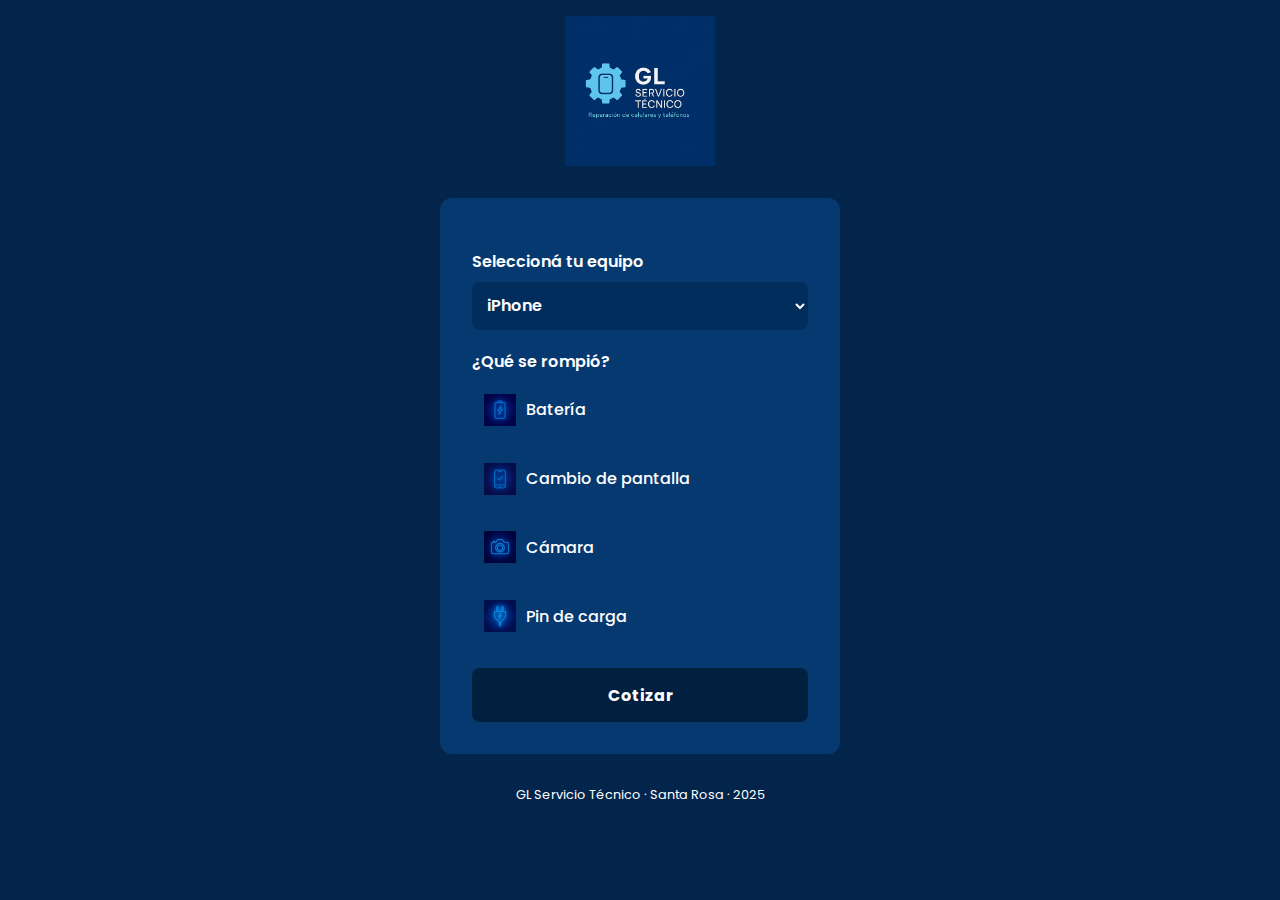
<file: index.html>
<!DOCTYPE html>
<html lang="es">
<head>
  <meta charset="UTF-8" />
  <meta name="viewport" content="width=device-width, initial-scale=1.0" />
  <title>GL Servicio Técnico</title>
  <link rel="stylesheet" href="estilos.css" />
  <link href="https://fonts.googleapis.com/css2?family=Poppins:wght@400;600&display=swap" rel="stylesheet" />
</head>
<body>
  <header>
    <img src="img/logo.png" alt="Logo GL" class="logo-solo" />
  </header>

  <main>
    <section class="formulario">
      <label for="marca">Seleccioná tu equipo</label>
      <select id="marca">
        <option value="iPhone">iPhone</option>
        <option value="Samsung">Samsung</option>
        <option value="Motorola">Motorola</option>
        <option value="Xiaomi">Xiaomi</option>
      </select>

      <label>¿Qué se rompió?</label>
      <div class="opciones-problemas">
        <button onclick="seleccionarProblema('Batería', event)">
          <img src="img/bateria.png" alt="Batería" />
          <span>Batería</span>
        </button>
        <button onclick="seleccionarProblema('Pantalla', event)">
          <img src="img/pantalla.png" alt="Pantalla" />
          <span>Cambio de pantalla</span>
        </button>
        <button onclick="seleccionarProblema('Cámara', event)">
          <img src="img/camara.png" alt="Cámara" />
          <span>Cámara</span>
        </button>
        <button onclick="seleccionarProblema('Pin de carga', event)">
          <img src="img/carga.png" alt="Pin de carga" />
          <span>Pin de carga</span>
        </button>
      </div>

      <button class="btn-cotizar" onclick="enviarWhatsApp()">Cotizar</button>
    </section>
  </main>

  <footer>
    <p>GL Servicio Técnico · Santa Rosa · 2025</p>
  </footer>

  <script>
    let problemaSeleccionado = "";

    function seleccionarProblema(problema, event) {
      problemaSeleccionado = problema;
      const botones = document.querySelectorAll(".opciones-problemas button");
      botones.forEach(btn => btn.classList.remove("activo"));
      event.currentTarget.classList.add("activo");
    }

    function enviarWhatsApp() {
      const marca = document.getElementById("marca").value;

      if (!problemaSeleccionado) {
        alert("Por favor, seleccioná qué se rompió.");
        return;
      }

      const mensaje = `Hola. Quiero cotizar la reparación de mi ${marca}. El problema es: ${problemaSeleccionado}.`;
      const url = `https://wa.me/5492954239574?text=${encodeURIComponent(mensaje)}`;
      location.href = url;
    }
  </script>
</body>
</html>
</file>
<file: estilos.css>
* {
  box-sizing: border-box;
  font-family: 'Poppins', sans-serif;
}

body {
  margin: 0;
  background-color: #03254c;
  color: white;
  padding: 1rem;
}

header {
  text-align: center;
  margin-bottom: 2rem;
}

.logo-solo {
  width: 150px;
  display: block;
  margin: 0 auto 2rem;
}

main {
  display: flex;
  justify-content: center;
}

.formulario {
  background-color: #063970;
  padding: 2rem;
  border-radius: 12px;
  max-width: 400px;
  width: 100%;
}

label {
  display: block;
  font-weight: 600;
  margin: 1.2rem 0 0.5rem;
}

select {
  width: 100%;
  padding: 0.7rem;
  border-radius: 8px;
  border: none;
  background-color: #012d5d;
  color: white;
  font-weight: 600;
  font-size: 1rem;
}

.opciones-problemas {
  display: flex;
  flex-direction: column;
  gap: 0.8rem;
  margin-top: 0.5rem;
  margin-bottom: 1.5rem;
}

.opciones-problemas button {
  background-color: #063970;
  border: none;
  border-radius: 10px;
  padding: 12px;
  display: flex;
  align-items: center;
  gap: 10px;
  color: white;
  cursor: pointer;
  font-weight: 500;
  font-size: 1rem;
  transition: background-color 0.2s ease;
}

.opciones-problemas button img {
  width: 32px;
  height: 32px;
}

.opciones-problemas button span {
  flex: 1;
  text-align: left;
}

.opciones-problemas button.activo {
  background-color: #4db8ff;
  color: #03254c;
  font-weight: bold;
}

.btn-cotizar {
  width: 100%;
  padding: 0.9rem;
  border-radius: 8px;
  border: none;
  background-color: #011f3f;
  color: white;
  font-weight: bold;
  font-size: 1rem;
  cursor: pointer;
}

.btn-cotizar:hover {
  background-color: #4db8ff;
  color: #03254c;
}

footer {
  margin-top: 2rem;
  text-align: center;
  font-size: 0.8rem;
}
</file>
